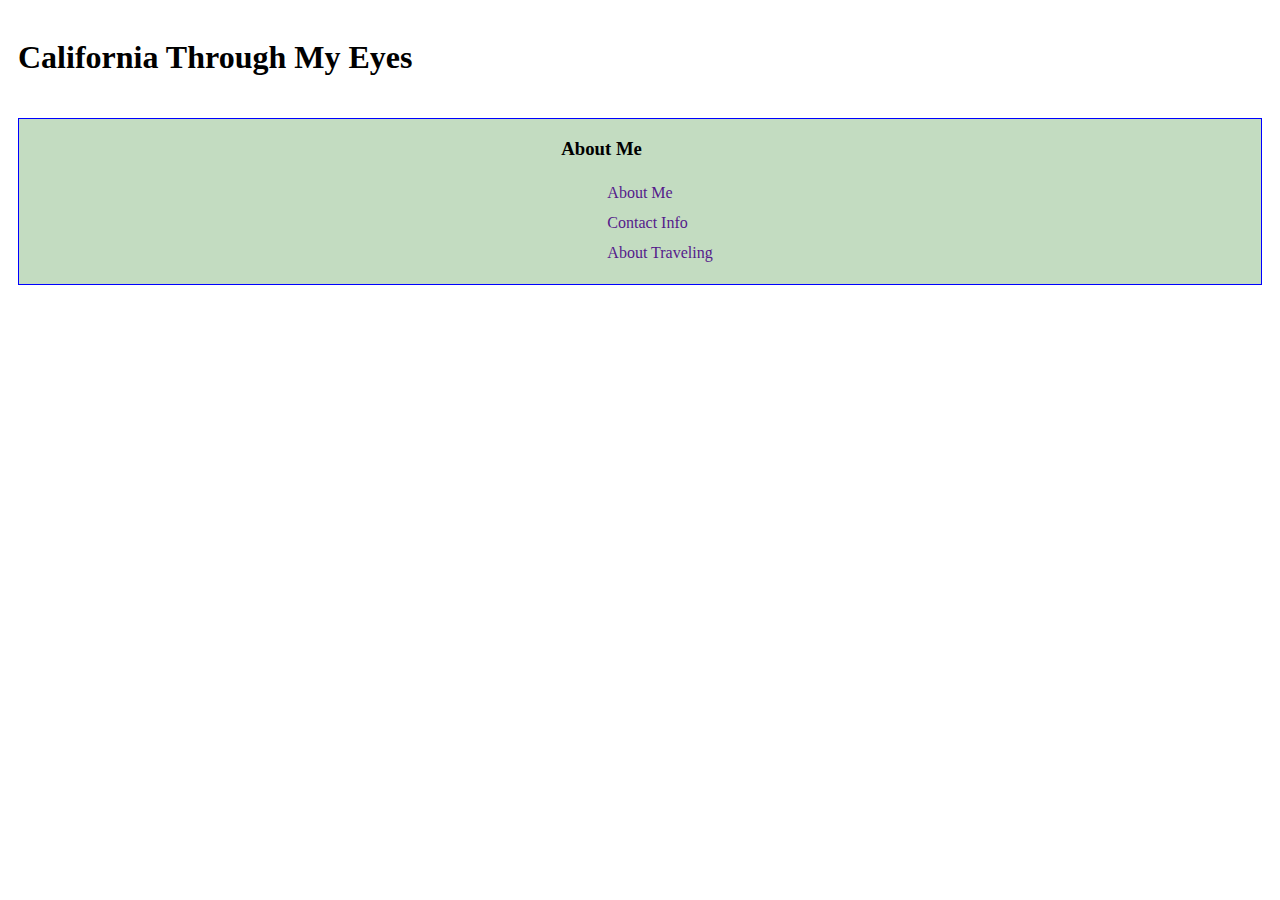
<file: index.html>
<!DOCTYPE html>
<html>
    <head>
        <title>California Through My Eyes</title>
        <meta charset="utf-8">
        <meta name="viewport" content="width=device-width, initial-scale=1.0">
        <link href="https://fonts.googleapis.com/css?family=Montserrat:400,600,800" rel="stylesheet">
        <link rel="stylesheet" href="./css/main.css"/>
    </head>
    <body>
        <div id="container">
            <div id="header" class="container-box">
                <h1> California Through My Eyes</h1>
            </div>
            <div id="content" class="container-box" >

            </div>
            <div id="footer" class="container-box">
                <div class="footer-child-container">
                    <h3 class="">About Me</h3>
                    <ul id="contact-info">
                        <li class="list-item">
                            <a class="list-item-link" href="">About Me</a>
                        </li>
                        <li class="list-item">
                            <a class="list-item-link" href="">Contact Info</a>
                        </li>
                        <li class="list-item">
                            <a class="list-item-link" href="">About Traveling</a>
                        </li>
                    </ul>

                </div>

            </div>
        </div>
    </body>
</html>
</file>
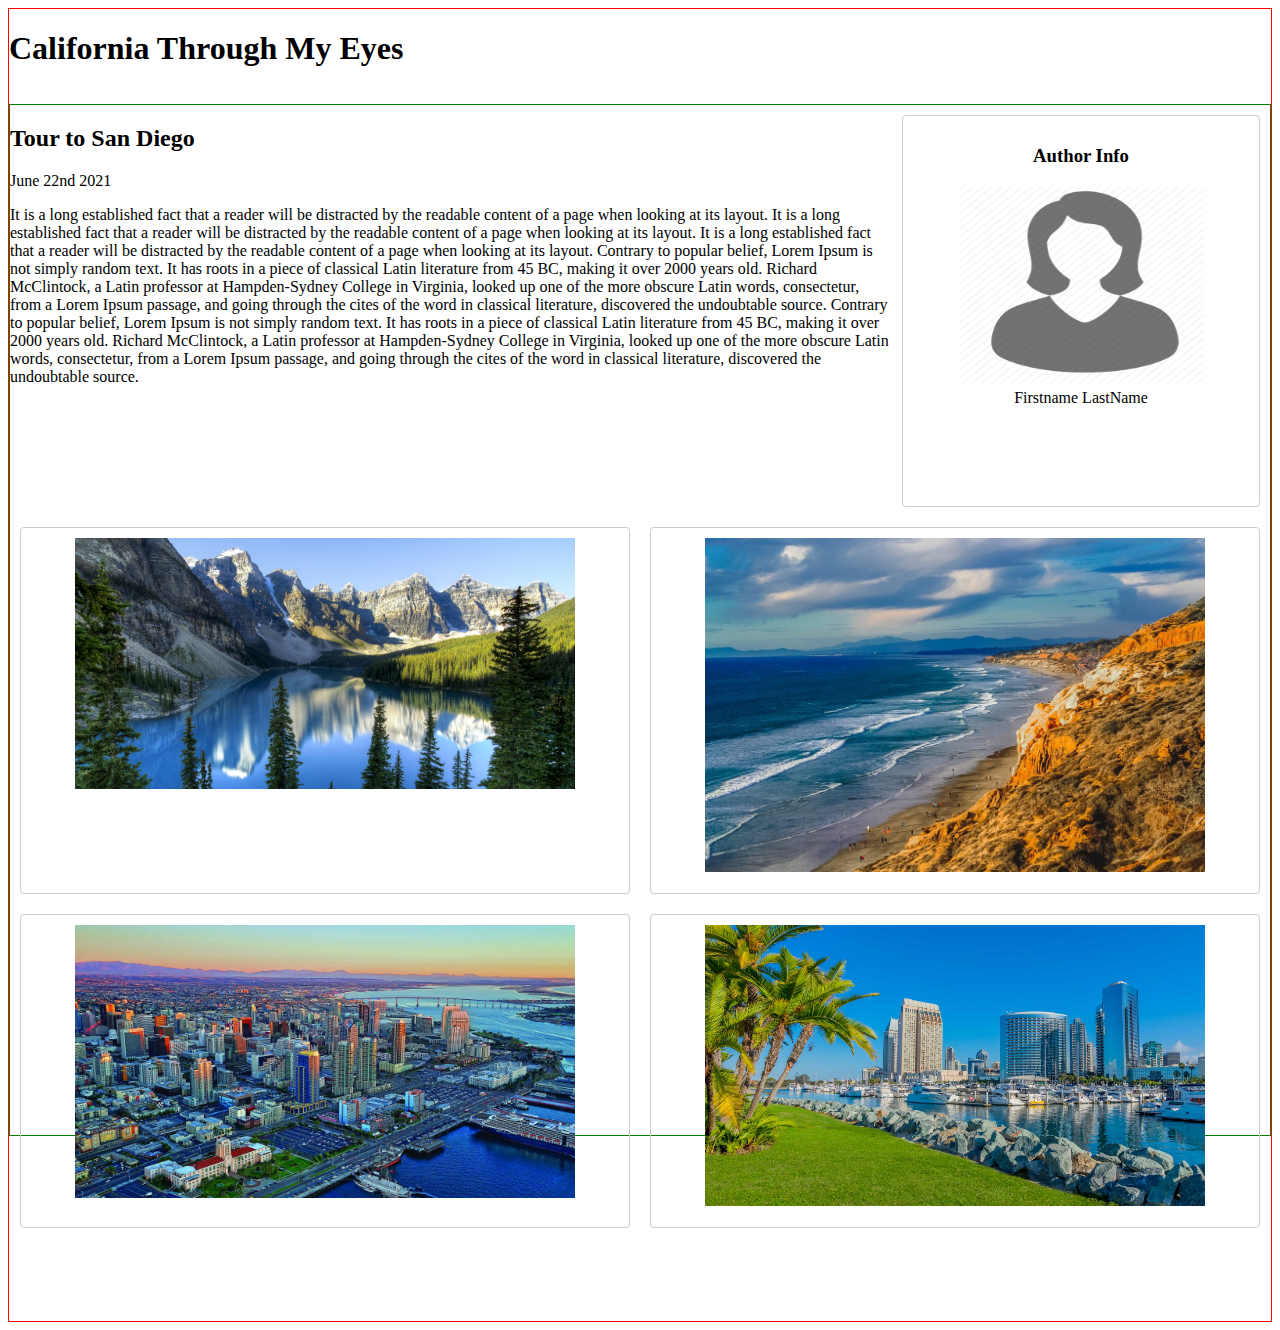
<file: blog-post.html>
<!DOCTYPE html>
<html lang="en">
    <head>
        <meta charset="utf-8" />
        <title>California Through My Eyes</title>
        <style>
             #container{
                display: grid;
                /* grid-template-columns: auto; */
                grid-template-rows: 10vh 1fr 20vh;
                grid-gap: 5px;
                grid-template-areas: 
                "hd "
                "main"
                "ft";
                border: 1px solid red;

            }

            .container-box {
                display: flex;
                flex-direction: column;
                
            }
            
            #header{
                grid-area: hd;
            }

            #content{
                grid-area: main;
            }

            #footer{
                grid-area: ft;
            }

            #content{
                display: grid;
                grid-template-columns: 70% 30%;
                grid-template-rows: 40% 70%;
                grid-template-areas:
                "topLeft topRight"
                "bottom bottom";
                border: 1px solid green;
                /* background: #F8FA9D; */
            }

            #tour-info{
                grid-area: topLeft;
            }

            #author-info{
                grid-area: topRight;
                display: flex;
                flex-direction: column;
            }

            #tour-images{
                grid-area: bottom;
                display: flex;
                flex-direction: row;
                flex-flow: wrap;
                justify-content: space-around;
            }

            .image-box{
               /* width: 300px; */
               /* height: 400px; */
               border: 1px solid #ccc;
               border-radius: 4px;
               padding: 10px;
               margin: 10px;
               flex-grow: 1;
               flex-shrink: initial;
               text-align: center;
               /* background-color: lightblue; */
            }

            .image{
                width: 500px;
            }
        </style>
    </head>
    <body>
        <div id="container">
            <div class="container-box" id="header">
                <h1> California Through My Eyes</h1>
            </div>

            <div class="container-box" id="content">
               
                <div id="tour-info">
                    <div><h2>Tour to San Diego</h2></div>
                    <div>June 22nd 2021</div>
                    <div>
                        <p>
                            It is a long established fact that a reader will be distracted by the readable content of a page when looking at its layout. It is a long established fact that a reader will be distracted by the readable content of a page when looking at its layout. It is a long established fact that a reader will be distracted by the readable content of a page when looking at its layout.

Contrary to popular belief, Lorem Ipsum is not simply random text. It has roots in a piece of classical Latin literature from 45 BC, making it over 2000 years old. Richard McClintock, a Latin professor at Hampden-Sydney College in Virginia, looked up one of the more obscure Latin words, consectetur, from a Lorem Ipsum passage, and going through the cites of the word in classical literature, discovered the undoubtable source.

Contrary to popular belief, Lorem Ipsum is not simply random text. It has roots in a piece of classical Latin literature from 45 BC, making it over 2000 years old. Richard McClintock, a Latin professor at Hampden-Sydney College in Virginia, looked up one of the more obscure Latin words, consectetur, from a Lorem Ipsum passage, and going through the cites of the word in classical literature, discovered the undoubtable source.
                        </p>
                    </div>
                </div>
                <div id="author-info">
                    <div class="image-box">
                        <div class=""><h3>Author Info</h3></div>
                        <div class=""><img src="images/author-icon.jpg" width="250" height="200"/></div>
                        <div class=""><span>Firstname LastName</span>

                        </div>
                    </div>
                    
                </div>
                <div id="tour-images">
                    <div class="image-box">
                        <img src="images/san-diego-1.jpg" class="image" />
                    </div>
                    <div class="image-box">
                        <img src="images/san-diego-2.jpg" class="image" />
                    </div>
                    <div class="image-box">
                        <img src="images/san-diego-3.jpg" class="image" />
                    </div>
                    <div class="image-box">
                        <img src="images/san-diego-4.jpg" class="image" />
                    </div>
                </div>
            </div>

            <div class="container-box" id="footer">
               
            </div>
        </div>

    </body>
</html>
</file>
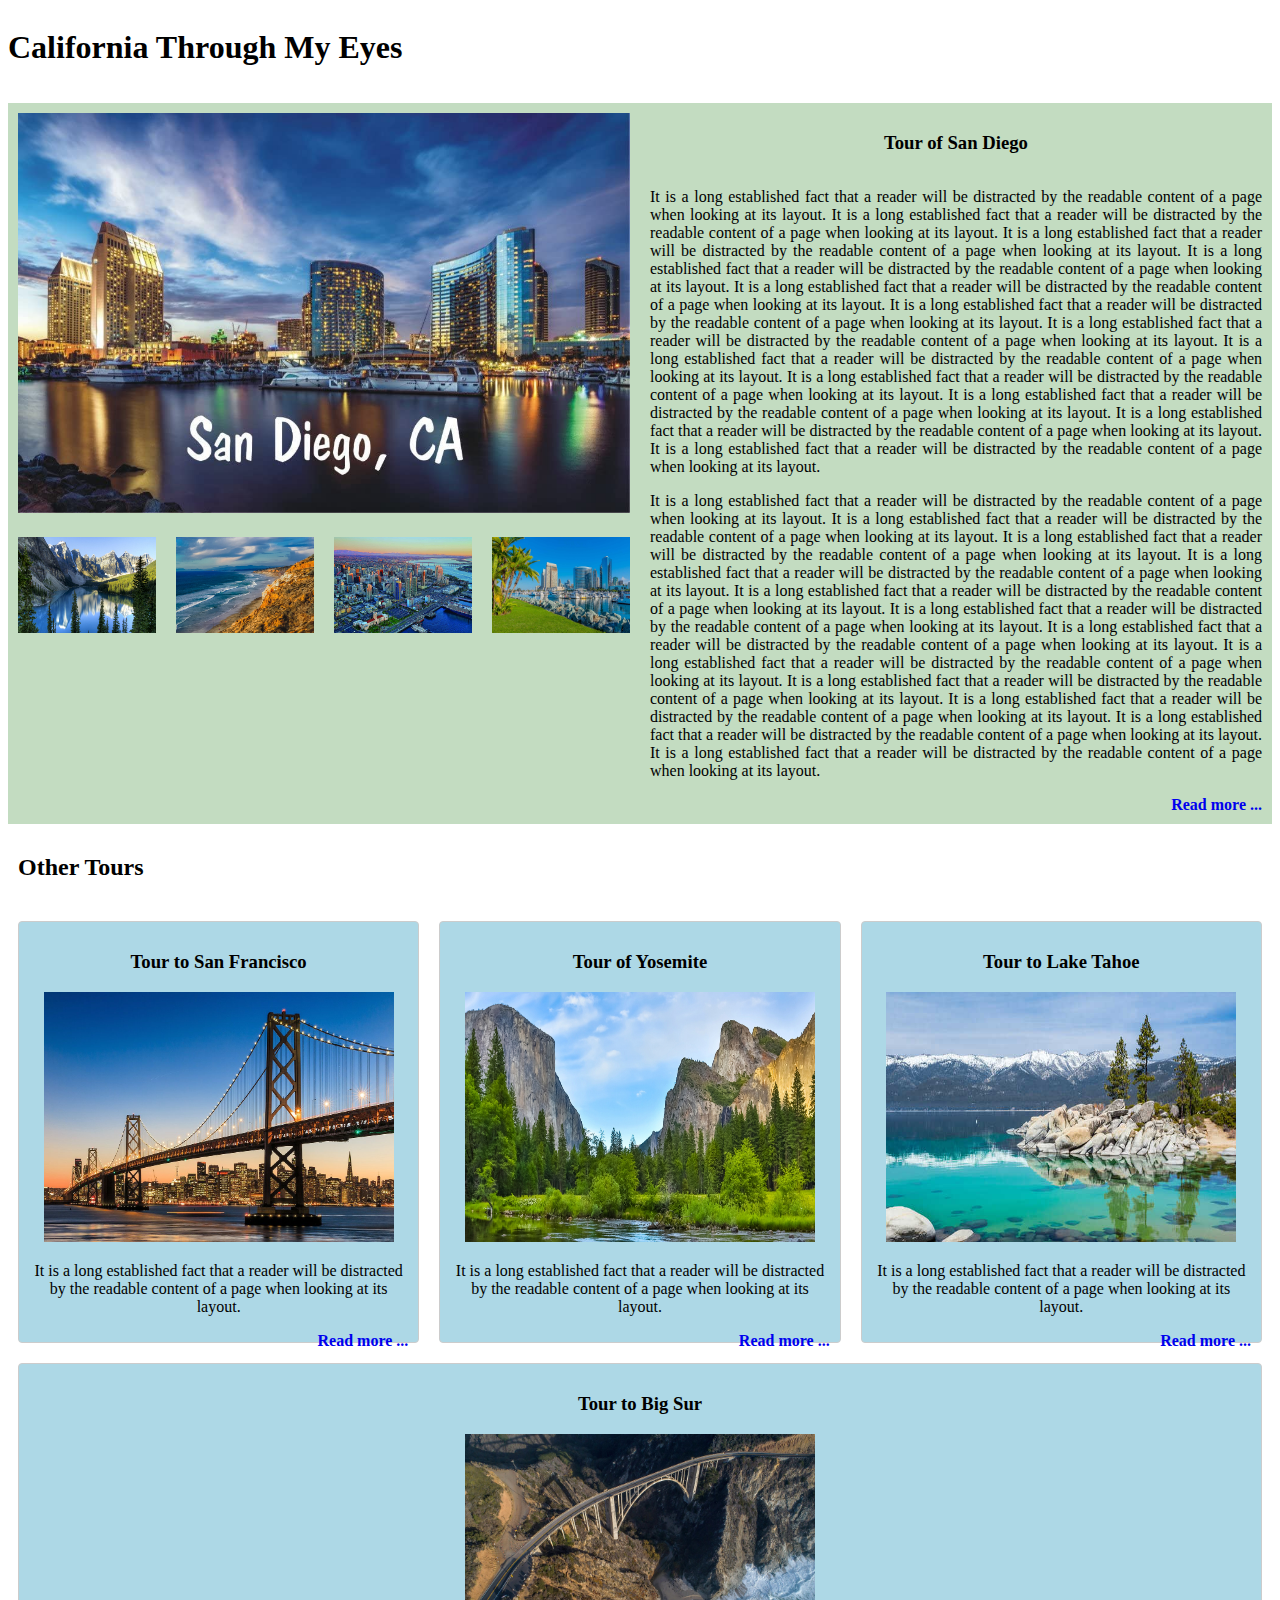
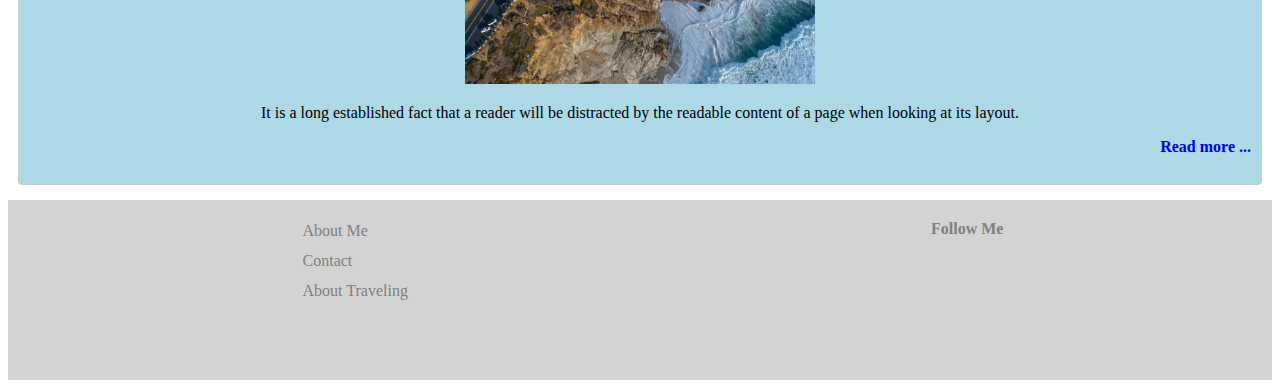
<file: homepage.html>
<!DOCTYPE html>
<html lang="en">
    <head>
        <meta charset="utf-8" />
        <title>California Through My Eyes</title>

        <style>
            #container{
                display: grid;
                /* grid-template-columns: auto; */
                grid-template-rows: 10vh 1fr 20vh;
                grid-gap: 5px;
                grid-template-areas: 
                "hd "
                "main"
                "ft";
                /* border: 1px solid red; */

            }

            .container-box {
                display: flex;
                flex-direction: column;
                /* border: 1px solid green; */
                /* background: #F8FA9D; */
            }

            #header{
                grid-area: hd;
            }

            #content{
                grid-area: main;
            }

            #footer{
                grid-area: ft;
            }

            #content-grid{
                display: grid;
                /* grid-template-rows: 390px 50px 360px; */
                grid-template-areas: 
                "top"
                "middle"
                "bottom";
                /* border: 1px solid black; */
                
            }

            #main-tour{
                grid-area: top;  
            }

            #other-tour-header{
                grid-area: middle;
                padding: 10px;
            } 

            #other-tour{
                grid-area: bottom;
            }

            #main-tour-grid{
                display: grid;
                height: auto;
                margin:auto;
                grid-template-columns: 50% 50%;
                /* grid-template-rows: 98% 2%; */
                /* grid-gap:10px; */
                grid-template-areas: 
                "topLeft topRight";

                background-color: #c3dcc1;
            }

            #main-tour-img{
                grid-area: topLeft;
            }

            #main-tour-info{
                grid-area: topRight;
            }

           .main-tour-box{
               display: flex;
               flex-direction: column;
               
               /* border: 1px solid black; */
           }

           #main-tour-top {
               
               padding: 10px;
               text-align: center;
           }

           #main-tour-top img{
               width: 100%;
               height: 400px;
           }
           
           #main-tour-bottom{
               display: flex;
               flex-direction: row;
               /* border: 2px solid red; */
           }

           .small-img{
               width:100%;

           }

           #main-tour-bottom > div{
                padding: 10px;
           }

           #main-tour-bottom > div img{
               width: 100%;
               height: 100%;
           }

           #main-tour-info{
               padding: 10px;
               text-align: center;
           }

           #main-tour-details{
               text-align: justify;
           }

           #other-tour {
               display: flex;
               flex-direction: row;
               flex-flow: wrap;
               justify-content: space-around;
               
           }
           .tour-widget{
               width: 300px;
               height: 400px;
               border: 1px solid #ccc;
               border-radius: 4px;
               padding: 10px;
               margin: 10px;
               flex-grow: 1;
               flex-shrink: initial;
               text-align: center;
               background-color: lightblue;
           }

           .tour-widget-readmore{
                
                text-align: right;
           }

           .read-more{
                text-decoration: none;
                font-weight: 700;
           }

           #footer{
                display: flex;
                flex-direction: row;
                justify-content: space-around;
                /* border: 1px solid blue; */
                background-color:lightgray;
           }

           #contact-info{
               list-style-type: none;
               
           }

           .list-item{
               padding: 6px;
           }
           
           .list-item-link{
               text-decoration: none;
               color: gray;
           }
           #footer-links{
               color: gray;
               padding: 20px;
               
           }
        </style>
    </head>
    <body>
        <div id="container">
            <div class="container-box" id="header">
                <h1> California Through My Eyes</h1>
            </div>
            <div class="container-box" id="content">
                <div id="content-grid">
                    <div id="main-tour">
                        <div id="main-tour-grid">
                            <div class="main-tour-box" id="main-tour-img">
                                <div id="main-tour-top">
                                    <img src="images/san-diego.jpg" width="600" height="280"/>
                                </div>
                                <div id="main-tour-bottom">
                                    <div class="small-img">
                                        <img src="images/san-diego-1.jpg" />
                                    </div>
                                    <div class="small-img">
                                        <img src="images/san-diego-2.jpg" />
                                    </div>
                                    <div class="small-img">
                                        <img src="images/san-diego-3.jpg" />
                                    </div>
                                    <div class="small-img">
                                        <img src="images/san-diego-4.jpg" />
                                    </div>
                                    
                                </div>

                            </div>
                            <div class="main-tour-box" id="main-tour-info"> 
                                <div id="main-tour-header"><h3>Tour of San Diego</h3></div>
                                <div id="main-tour-details"> 
                                    <p>
                                        It is a long established fact that a reader will be distracted by the readable content of a page when looking at its layout. It is a long established fact that a reader will be distracted by the readable content of a page when looking at its layout. It is a long established fact that a reader will be distracted by the readable content of a page when looking at its layout.
                                        It is a long established fact that a reader will be distracted by the readable content of a page when looking at its layout. It is a long established fact that a reader will be distracted by the readable content of a page when looking at its layout. It is a long established fact that a reader will be distracted by the readable content of a page when looking at its layout.
                                        It is a long established fact that a reader will be distracted by the readable content of a page when looking at its layout. It is a long established fact that a reader will be distracted by the readable content of a page when looking at its layout. It is a long established fact that a reader will be distracted by the readable content of a page when looking at its layout.
                                        It is a long established fact that a reader will be distracted by the readable content of a page when looking at its layout. It is a long established fact that a reader will be distracted by the readable content of a page when looking at its layout. It is a long established fact that a reader will be distracted by the readable content of a page when looking at its layout.
                                    </p>

                                    <p>
                                        It is a long established fact that a reader will be distracted by the readable content of a page when looking at its layout. It is a long established fact that a reader will be distracted by the readable content of a page when looking at its layout. It is a long established fact that a reader will be distracted by the readable content of a page when looking at its layout.
                                        It is a long established fact that a reader will be distracted by the readable content of a page when looking at its layout. It is a long established fact that a reader will be distracted by the readable content of a page when looking at its layout. It is a long established fact that a reader will be distracted by the readable content of a page when looking at its layout.
                                        It is a long established fact that a reader will be distracted by the readable content of a page when looking at its layout. It is a long established fact that a reader will be distracted by the readable content of a page when looking at its layout. It is a long established fact that a reader will be distracted by the readable content of a page when looking at its layout.
                                        It is a long established fact that a reader will be distracted by the readable content of a page when looking at its layout. It is a long established fact that a reader will be distracted by the readable content of a page when looking at its layout. It is a long established fact that a reader will be distracted by the readable content of a page when looking at its layout.
                                    </p>
                                </div>
                                <div class="tour-widget-readmore" ><a class="read-more" href="blog-post.html">Read more ...</a> </div>
                            </div>
                        </div>
                    </div>
                    <div id="other-tour-header"><h2>Other Tours</h2></div>
                    <div id="other-tour">

                        <div class="tour-widget">
                            <div class="tour-widget-header"><h3>Tour to San Francisco</h3></div>
                            <div class="tour-widget-img"><img src="images/san-francisco.jpg" width="350" height="250"/></div>
                            <div class="tour-widget-info"><p>It is a long established fact that a reader will be distracted by the readable content of a page when looking at its layout.</p></div>
                            <div class="tour-widget-readmore" ><a class="read-more" href="blog-post.html">Read more ...</a> </div>
                        </div>
                        <div class="tour-widget">
                            <div class="tour-widget-header"><h3>Tour of Yosemite</h3></div>
                            <div class="tour-widget-img"><img src="images/yosemite.jpeg" width="350" height="250" /></div>
                            <div class="tour-widget-info"><p>It is a long established fact that a reader will be distracted by the readable content of a page when looking at its layout.</p></div>
                            <div class="tour-widget-readmore" ><a class="read-more" href="blog-post.html">Read more ...</a> </div>
                        </div>
                        <div class="tour-widget">
                            <div class="tour-widget-header"><h3>Tour to Lake Tahoe</h3></div>
                            <div class="tour-widget-img"><img src="images/lake-tahoe.jpeg" width="350" height="250"/></div>
                            <div class="tour-widget-info"><p>It is a long established fact that a reader will be distracted by the readable content of a page when looking at its layout.</p></div>
                            <div class="tour-widget-readmore" ><a class="read-more" href="blog-post.html">Read more ...</a> </div>
                        </div>
                        <div class="tour-widget">
                            <div class="tour-widget-header"><h3>Tour to Big Sur</h3></div>
                            <div class="tour-widget-img"><img src="images/big-sur.jpg" width="350" height="250"/></div>
                            <div class="tour-widget-info"><p>It is a long established fact that a reader will be distracted by the readable content of a page when looking at its layout.</p></div>
                            <div class="tour-widget-readmore" ><a class="read-more" href="blog-post.html">Read more ...</a> </div>
                        </div>
                    </div>
                </div>
            </div>
            <div class="container-box" id="footer">
                <div id="footer-info">
                    <ul id="contact-info">
                        <li class="list-item"><a class="list-item-link" href="#" >About Me </a></li>
                        <li class="list-item"><a class="list-item-link" href="#" >Contact</a></li>
                        <li  class="list-item"><a class="list-item-link" href="#" >About Traveling</a></li>
                    </ul>
                    
                </div>
                <div id="footer-links">
                    <b>Follow Me</b>
                </div>
            </div>
        </div>

    </body>

</html>
</file>
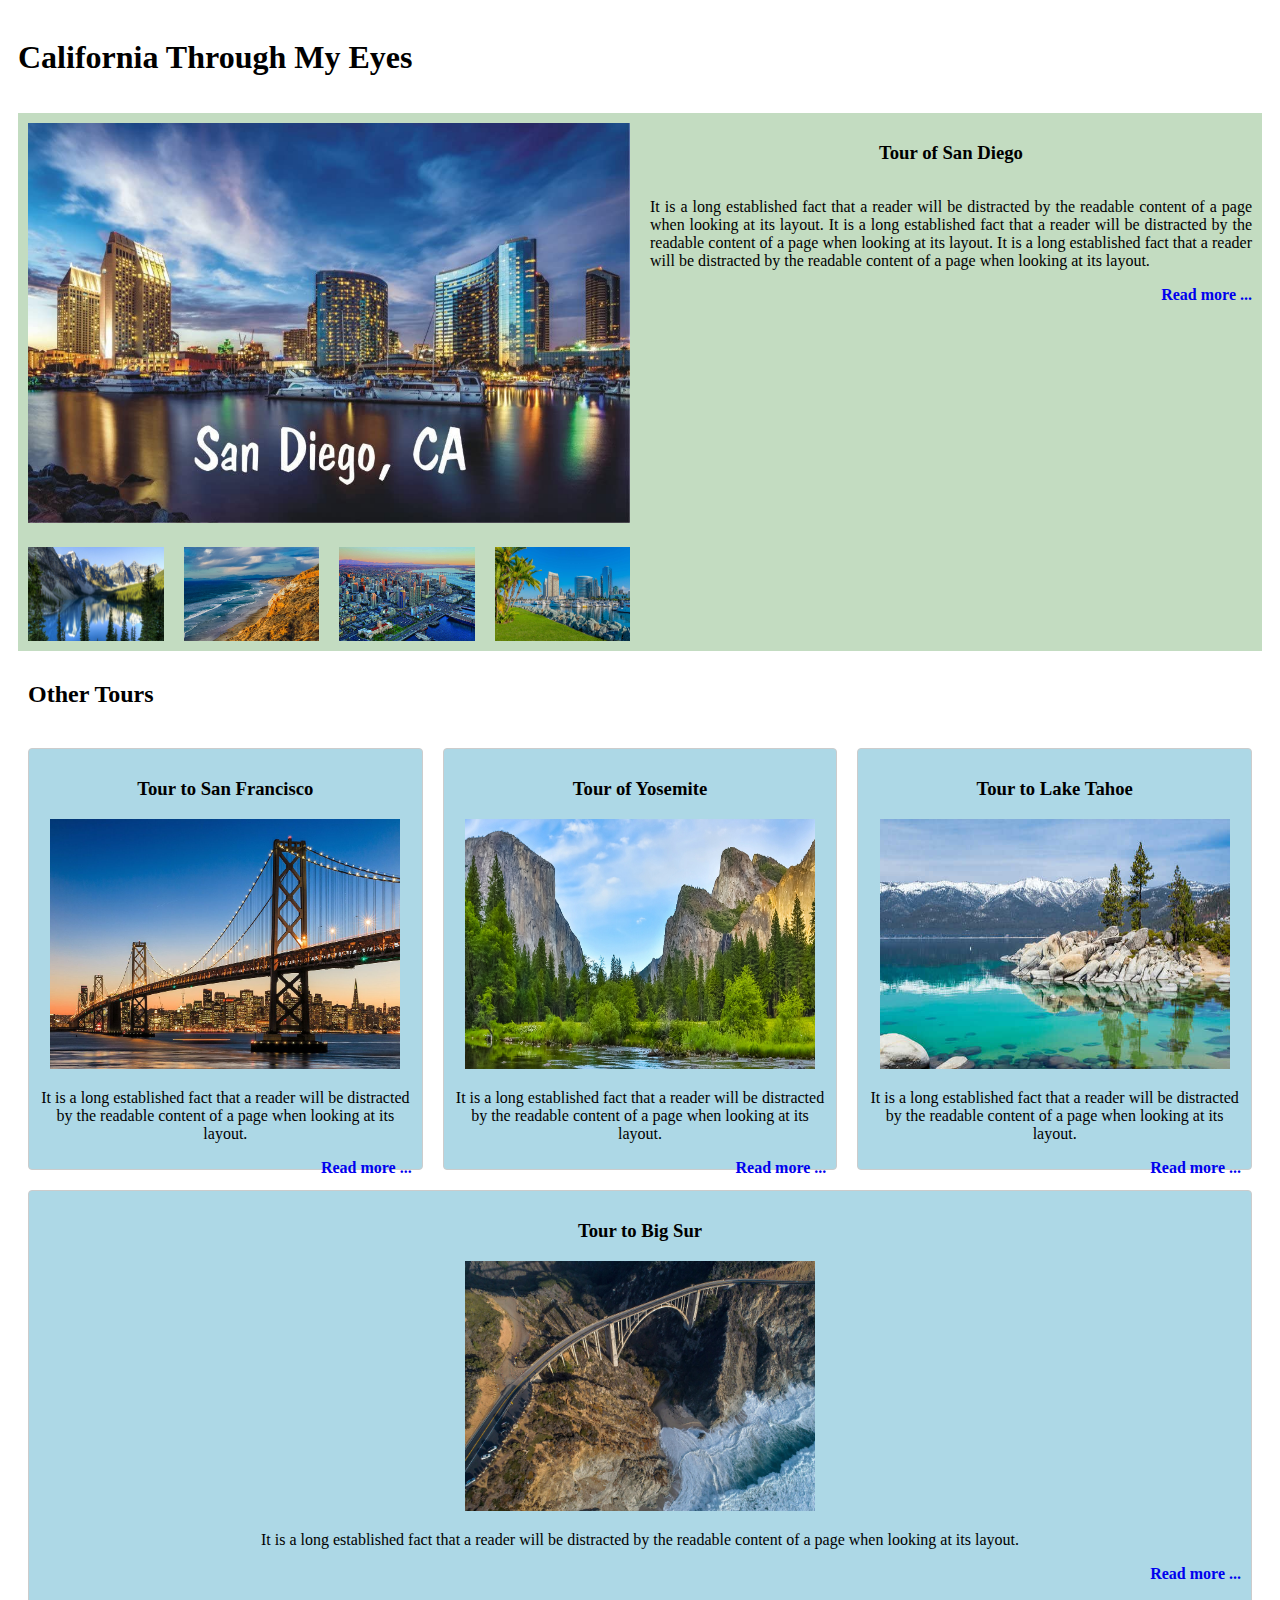
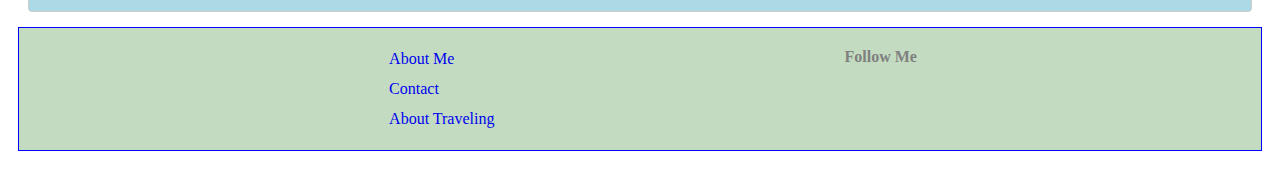
<file: index_prev.html>
<!DOCTYPE html>
<html lang="en">
    <head>
        <title>California Through My Eyes</title>
        <meta charset="utf-8" />
        <link href="https://fonts.googleapis.com/css?family=Montserrat:400,600,800" rel="stylesheet">
        <link rel="stylesheet" href="./css/main.css"/>
    </head>
    <body>
        <div id="container">
            <div class="container-box" id="header">
                <h1> California Through My Eyes</h1>
            </div>
            <div class="container-box" id="content">
                <div id="content-grid">
                    <div id="main-tour">
                        <div id="main-tour-grid">
                            <div class="main-tour-box" id="main-tour-img">
                                <div id="main-tour-top">
                                    <img src="images/san-diego.jpg" width="600" height="280"/>
                                </div>
                                <div id="main-tour-bottom">
                                    <div class="small-img">
                                        <img src="images/san-diego-1.jpg" />
                                    </div>
                                    <div class="small-img">
                                        <img src="images/san-diego-2.jpg" />
                                    </div>
                                    <div class="small-img">
                                        <img src="images/san-diego-3.jpg" />
                                    </div>
                                    <div class="small-img">
                                        <img src="images/san-diego-4.jpg" />
                                    </div>
                                    
                                </div>

                            </div>
                            <div class="main-tour-box" id="main-tour-info"> 
                                <div id="main-tour-header"><h3>Tour of San Diego</h3></div>
                                <div id="main-tour-details"> 
                                    <p>
                                        It is a long established fact that a reader will be distracted by the readable content of a page when looking at its layout. It is a long established fact that a reader will be distracted by the readable content of a page when looking at its layout. It is a long established fact that a reader will be distracted by the readable content of a page when looking at its layout.
                                        
                                    </p>
                                    
                                </div>
                                <div class="tour-widget-readmore" ><a class="read-more" href="blog-post.html">Read more ...</a> </div>
                            </div>
                        </div>
                    </div>
                    <div id="other-tour-header"><h2>Other Tours</h2></div>
                    <div id="other-tour">

                        <div class="tour-widget">
                            <div class="tour-widget-header"><h3>Tour to San Francisco</h3></div>
                            <div class="tour-widget-img"><img src="images/san-francisco.jpg" width="350" height="250"/></div>
                            <div class="tour-widget-info"><p>It is a long established fact that a reader will be distracted by the readable content of a page when looking at its layout.</p></div>
                            <div class="tour-widget-readmore" ><a class="read-more" href="blog-post.html">Read more ...</a> </div>
                        </div>
                        <div class="tour-widget">
                            <div class="tour-widget-header"><h3>Tour of Yosemite</h3></div>
                            <div class="tour-widget-img"><img src="images/yosemite.jpeg" width="350" height="250" /></div>
                            <div class="tour-widget-info"><p>It is a long established fact that a reader will be distracted by the readable content of a page when looking at its layout.</p></div>
                            <div class="tour-widget-readmore" ><a class="read-more" href="blog-post.html">Read more ...</a> </div>
                        </div>
                        <div class="tour-widget">
                            <div class="tour-widget-header"><h3>Tour to Lake Tahoe</h3></div>
                            <div class="tour-widget-img"><img src="images/lake-tahoe.jpeg" width="350" height="250"/></div>
                            <div class="tour-widget-info"><p>It is a long established fact that a reader will be distracted by the readable content of a page when looking at its layout.</p></div>
                            <div class="tour-widget-readmore" ><a class="read-more" href="blog-post.html">Read more ...</a> </div>
                        </div>
                        <div class="tour-widget">
                            <div class="tour-widget-header"><h3>Tour to Big Sur</h3></div>
                            <div class="tour-widget-img"><img src="images/big-sur.jpg" width="350" height="250"/></div>
                            <div class="tour-widget-info"><p>It is a long established fact that a reader will be distracted by the readable content of a page when looking at its layout.</p></div>
                            <div class="tour-widget-readmore" ><a class="read-more" href="blog-post.html">Read more ...</a> </div>
                        </div>
                    </div>
                </div>
            </div>
            <div class="container-box" id="footer">
                <div id="footer-info">
                    <ul id="contact-info">
                        <li class="list-item"><a class="list-item-link" href="#" >About Me </a></li>
                        <li class="list-item"><a class="list-item-link" href="#" >Contact</a></li>
                        <li  class="list-item"><a class="list-item-link" href="#" >About Traveling</a></li>
                    </ul>
                    
                </div>
                <div id="footer-links">
                    <b>Follow Me</b>
                </div>
            </div>
        </div>

    </body>

</html>
</file>
<file: css/main.css>
#container{
    display: grid;
    grid-template-rows: 10vh 1fr auto;
    grid-gap: 5px;
    grid-template-areas: 
    "hd "
    "main"
    "ft";
    padding: 10px;

}

.container-box {
    display: flex;
    flex-direction: column;
    /* border: 1px solid green; */
    /* background: #F8FA9D; */
}

#header{
    grid-area: hd;
}

#content{
    grid-area: main;
}

#footer{
    grid-area: ft;
}

#content-grid{
    display: grid;
    /* grid-template-rows: 390px 50px 360px; */
    grid-template-areas: 
    "top"
    "middle"
    "bottom";
    /* border: 1px solid black; */
    
}

#main-tour{
    grid-area: top;  
}

#other-tour-header{
    grid-area: middle;
    padding: 10px;
} 

#other-tour{
    grid-area: bottom;
}

#main-tour-grid{
    display: grid;
    height: auto;
    margin:auto;
    grid-template-columns: 50% 50%;
    /* grid-template-rows: 98% 2%; */
    /* grid-gap:10px; */
    grid-template-areas: 
    "topLeft topRight";

    background-color: #c3dcc1;
}

#main-tour-img{
    grid-area: topLeft;
}

#main-tour-info{
    grid-area: topRight;
}

.main-tour-box{
   display: flex;
   flex-direction: column;
   
   /* border: 1px solid black; */
}

#main-tour-top {
   
   padding: 10px;
   text-align: center;
}

#main-tour-top img{
   width: 100%;
   height: 400px;
}

#main-tour-bottom{
   display: flex;
   flex-direction: row;
   /* border: 2px solid red; */
}

.small-img{
   width:100%;

}

#main-tour-bottom > div{
    padding: 10px;
}

#main-tour-bottom > div img{
   width: 100%;
   height: 100%;
}

#main-tour-info{
   padding: 10px;
   text-align: center;
}

#main-tour-details{
   text-align: justify;
}

#other-tour {
   display: flex;
   flex-direction: row;
   flex-flow: wrap;
   justify-content: space-around;
   
}
.tour-widget{
   width: 300px;
   height: 400px;
   border: 1px solid #ccc;
   border-radius: 4px;
   padding: 10px;
   margin: 10px;
   flex-grow: 1;
   flex-shrink: initial;
   text-align: center;
   background-color: lightblue;
}

.tour-widget-readmore{
    
    text-align: right;
}

.read-more{
    text-decoration: none;
    font-weight: 700;
}

#footer{
    display: flex;
    flex-direction: row;
    justify-content: space-evenly;
    border: 1px solid blue; 
    background-color:#c3dcc1;
}

#contact-info{
   list-style-type: none;
   
}

.list-item{
   padding: 6px;
}

.list-item-link{
   text-decoration: none;
   color: grablacky;
}
#footer-links{
   color: gray;
   padding: 20px;
   
}
</file>
